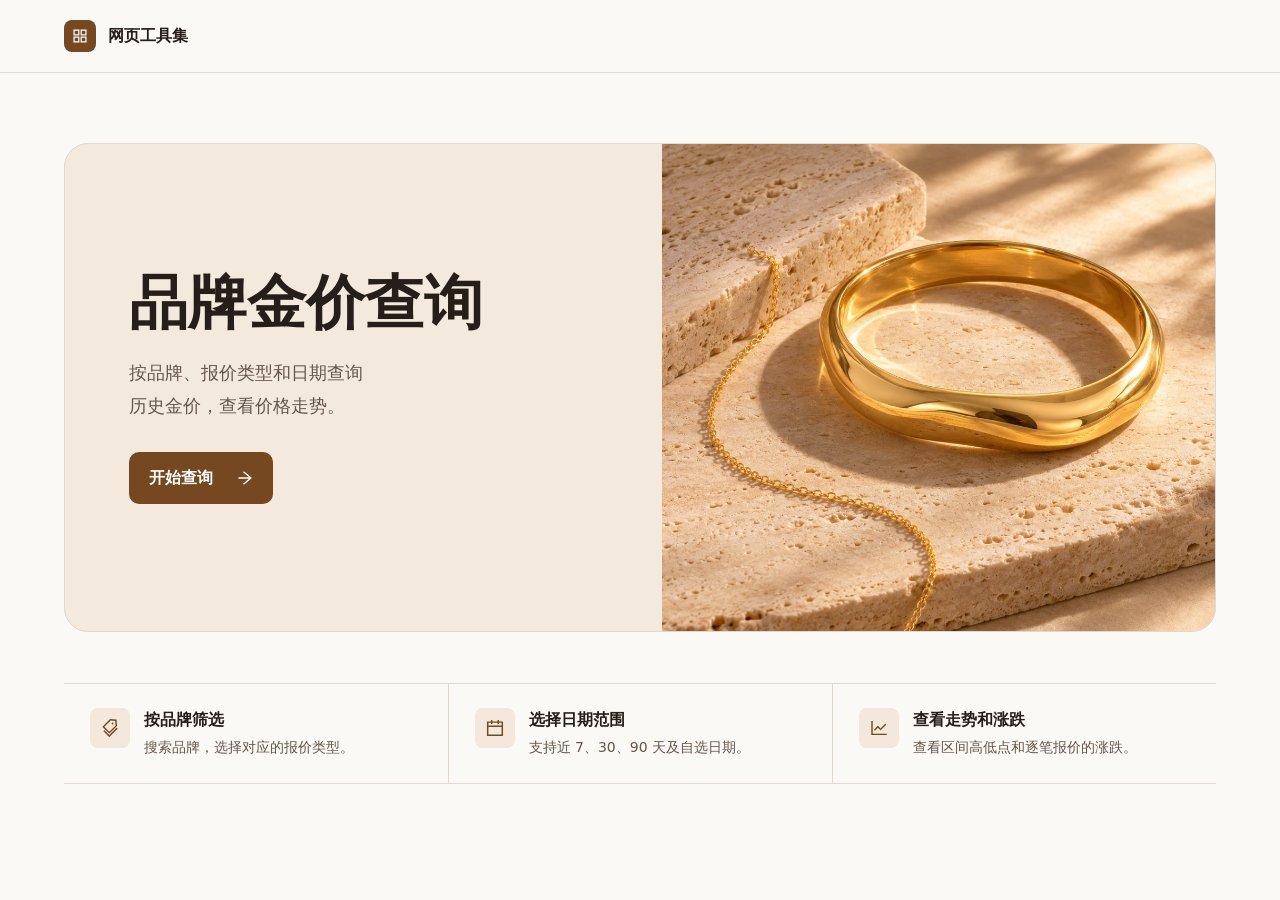
<file: index.html>
<!doctype html>
<html lang="zh-CN">
  <head>
    <meta charset="UTF-8" />
    <meta name="viewport" content="width=device-width, initial-scale=1.0" />
    <meta name="description" content="按品牌、报价类型和日期查询金价，查看历史报价与价格走势。" />
    <title>品牌金价查询 · 网页工具集</title>
    <script type="module" crossorigin src="./assets/home-BSPjzGG7.js"></script>
    <link rel="modulepreload" crossorigin href="./assets/rolldown-runtime-XKyaHtl9.js">
    <link rel="modulepreload" crossorigin href="./assets/SiteLayout-DAXIsFxA.js">
    <link rel="stylesheet" crossorigin href="./assets/SiteLayout-o-uPUxwN.css">
    <link rel="stylesheet" crossorigin href="./assets/home-CtirWRKu.css">
  </head>
  <body class="home-page">
    <div id="root"></div>
  </body>
</html>
</file>
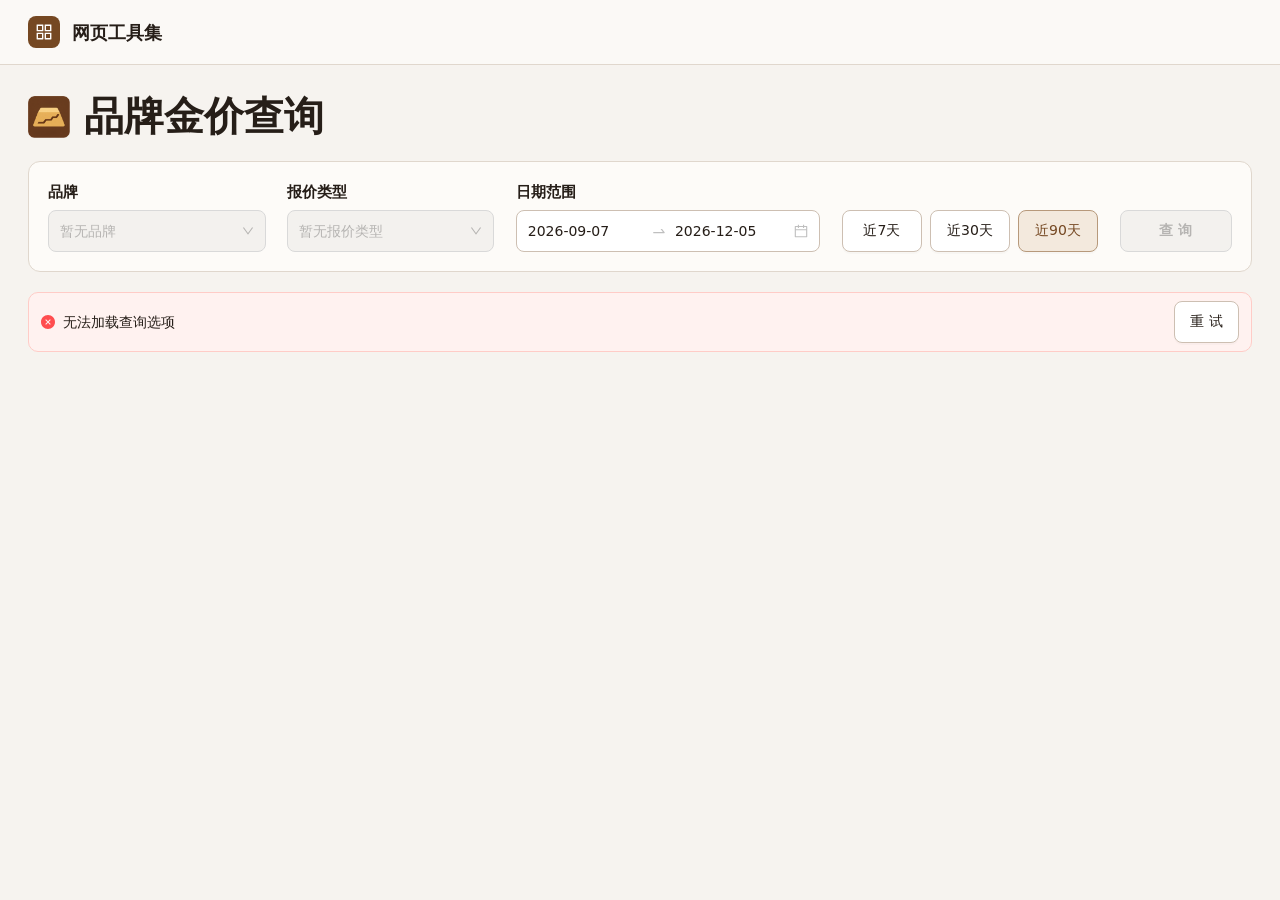
<file: gold/index.html>
<!doctype html>
<html lang="zh-CN">
  <head>
    <meta charset="UTF-8" />
    <meta name="viewport" content="width=device-width, initial-scale=1.0" />
    <title>品牌金价查询 · 网页工具集</title>
    <link rel="icon" type="image/png" sizes="32x32" href="../assets/gold-favicon-BlHxEsTl.png" />
    <script type="module" crossorigin src="../assets/gold-B4eo7dnv.js"></script>
    <link rel="modulepreload" crossorigin href="../assets/rolldown-runtime-XKyaHtl9.js">
    <link rel="modulepreload" crossorigin href="../assets/SiteLayout-DAXIsFxA.js">
    <link rel="stylesheet" crossorigin href="../assets/SiteLayout-o-uPUxwN.css">
    <link rel="stylesheet" crossorigin href="../assets/gold-CNSrm4VJ.css">
  </head>
  <body class="gold-page">
    <div id="root"></div>
  </body>
</html>
</file>
<file: assets/SiteLayout-o-uPUxwN.css>
:root{color:#18253c;background:#f4f6fa;font-family:system-ui,-apple-system,PingFang SC,Microsoft YaHei,sans-serif;line-height:1.5}*,:before,:after{box-sizing:border-box}body{margin:0}a:focus-visible{outline-offset:4px;outline:2px solid #3159a8}.shell{width:min(70rem,100% - 2rem);margin-inline:auto}.site-header{background:#fff;border-bottom:1px solid #e2e7f0}.brand{min-height:4rem;color:inherit;align-items:center;gap:.75rem;font-weight:700;text-decoration:none;display:inline-flex}.brand-icon{aspect-ratio:1;color:#fff;background:#3159a8;border-radius:.5rem;flex:none;place-items:center;width:2rem;display:grid}.main-content{padding-block:clamp(2rem,6vw,4rem) 4rem}
</file>
<file: assets/home-CtirWRKu.css>
.home-page{--home-ink:#261e18;--home-muted:#66564a;--home-accent:#754822;--home-border:#e0d7cd;min-block-size:100vh;color:var(--home-ink);background:#fbf9f6}.home-page .shell{width:min(72rem,100% - clamp(2rem,9vw,7rem))}.home-page .site-header{border-color:var(--home-border);background:0 0}.home-page .brand{min-block-size:4.5rem}.home-page .brand-icon{background:var(--home-accent)}.home-page a:focus-visible{outline-color:var(--home-accent)}.home-page .main-content{padding-block:clamp(1.25rem,5.5vw,4.5rem) 3rem}.home-hero{border:1px solid var(--home-border);background:#f3e9dd;border-radius:1.5rem;grid-template-columns:minmax(0,1.08fr) minmax(0,1fr);display:grid}.home-intro{align-self:center;padding:clamp(1.75rem,5vw,4rem)}.home-intro h1{margin:0;font-family:Songti SC,Noto Serif CJK SC,SimSun,serif;font-size:clamp(2.125rem,4.6vw,4.375rem);font-weight:800;line-height:1.12}.home-intro p{max-inline-size:22em;color:var(--home-muted);text-wrap:balance;margin:1.25rem 0 1.875rem;font-size:clamp(1rem,1.5vw,1.125rem);line-height:1.8}.home-cta{background:var(--home-accent);color:#fff;border-radius:.625rem;align-items:center;gap:1.5rem;min-block-size:3.25rem;padding-inline:1.25rem;font-weight:650;text-decoration:none;display:inline-flex}.home-cta:hover{background:#59371b}.home-visual{min-block-size:clamp(20rem,38vw,32rem);position:relative}.home-visual img{object-fit:cover;object-position:center 43%;border-radius:0 1.45rem 1.45rem 0;block-size:100%;inline-size:100%;display:block;position:absolute}.home-features{border-block:1px solid var(--home-border);grid-template-columns:repeat(3,minmax(0,1fr));margin-block-start:clamp(1.5rem,4vw,3.25rem);display:grid}.home-features section{align-items:flex-start;gap:.875rem;padding:1.5rem clamp(.875rem,2vw,1.75rem);display:flex}.home-features section+section{border-inline-start:1px solid var(--home-border)}.home-feature-icon{aspect-ratio:1;inline-size:2.5rem;color:var(--home-accent);background:#f2e8db;border-radius:.5rem;flex:none;place-items:center;font-size:1.125rem;display:grid}.home-features h2{margin:0 0 .25rem;font-size:1rem}.home-features p{color:var(--home-muted);margin:0;font-size:.875rem;line-height:1.65}@media (width<=48rem){.home-hero,.home-features{grid-template-columns:minmax(0,1fr)}.home-visual{aspect-ratio:16/9;min-block-size:0}.home-visual img{border-radius:0 0 1.45rem 1.45rem}.home-features section{padding:1rem 0}.home-features section+section{border-inline-start:0;border-block-start:1px solid var(--home-border)}}
</file>
<file: assets/gold-CNSrm4VJ.css>
.gold-page{--gold-ink:#261e18;--gold-muted:#66564a;--gold-accent:#754822;--gold-border:#e0d7cd;--gold-panel:#fdfbf8;--gold-table-head:#f2eee8;color:var(--gold-ink);background:#f6f3ef;margin:0}html:has(.gold-page){background:#f6f3ef}.gold-page .shell{width:min(94rem,100% - clamp(2rem,4.4vw,4rem))}.gold-page .site-header{border-color:var(--gold-border);background:#fbf9f6}.gold-page .brand-icon{background:var(--gold-accent)}.gold-page .brand{font-size:1.125rem}.gold-page .main-content{padding-block:clamp(1.5rem,2.5vw,1.75rem) 3rem}.gold-page :focus-visible{outline-color:var(--gold-accent)}.gold-title{align-items:center;gap:.35em;margin:0 0 1.25rem;font-size:clamp(1.875rem,3.1vw,2.75rem);font-weight:760;line-height:1.2;display:flex}.gold-title img{flex:none;block-size:1.05em;inline-size:1.05em}.gold-filters,.gold-panel{border:1px solid var(--gold-border);background:var(--gold-panel);border-radius:.75rem;margin:0 0 1.25rem;padding:clamp(.875rem,1.5vw,1.4rem)}.gold-source-alert{margin-bottom:1.25rem}.gold-query-status{border:1px solid var(--gold-border);background:var(--gold-panel);border-radius:.75rem;align-items:center;gap:.65rem;margin-bottom:1.25rem;padding:.75rem 1rem;font-size:.875rem;display:flex}.gold-query-status-initial{justify-content:center;min-height:8rem}.gold-query-spinner{flex:0 0 1rem;place-items:center;display:grid}.gold-query-context{color:var(--gold-muted)}@media (prefers-reduced-motion:reduce){.gold-query-spinner{visibility:hidden}}.gold-filters{grid-template-columns:minmax(8rem,1fr) minmax(9rem,.95fr) minmax(18rem,1.4fr) auto auto;align-items:end;gap:.875rem clamp(.625rem,1.7vw,1.5rem);display:grid}.gold-field{border:0;gap:.4rem;min-width:0;margin:0;padding:0;display:grid}.gold-field label,.gold-dates legend{color:var(--gold-ink);font-size:.9375rem;font-weight:650}.gold-dates legend{margin-block-end:.4rem;padding:0}.gold-date-label{clip-path:inset(50%);white-space:nowrap;block-size:1px;inline-size:1px;position:absolute;overflow:hidden}.gold-presets{flex-wrap:wrap;gap:.5rem;display:flex}.gold-presets button[aria-pressed=true]{color:var(--gold-accent);background:#f3e9dd;border-color:#b7997b}.gold-presets button{min-width:5rem}.gold-query{min-width:7rem;box-shadow:none;font-weight:650}.gold-overview{grid-template-columns:minmax(16rem,1fr) minmax(0,2.65fr);gap:clamp(1rem,2.6vw,2.25rem);display:grid}.gold-summary{border-inline-end:1px solid var(--gold-border);padding:.25rem clamp(.875rem,2.4vw,2rem) 0 .15rem}.gold-summary h2{color:var(--gold-muted);margin:0;font-size:1rem;font-weight:550}.gold-price{color:var(--gold-accent);font-variant-numeric:tabular-nums;letter-spacing:-.035em;margin:.35rem 0 .9rem;font-size:clamp(2.2rem,3.3vw,3.3rem);font-weight:740;line-height:1.2}.gold-price span{color:var(--gold-ink);letter-spacing:0;white-space:nowrap;font-size:.9375rem;font-weight:450}.gold-summary dl{margin:0;font-size:.9375rem}.gold-summary dl div{grid-template-columns:5.5rem minmax(0,1fr);gap:.5rem;padding-block:.75rem;display:grid}.gold-summary dl div+div{border-top:1px solid var(--gold-border)}.gold-summary dt,.gold-chart-header span,.gold-count{color:var(--gold-muted)}.gold-summary dd{font-variant-numeric:tabular-nums;margin:0}.gold-extremes{border-block-start:1px solid var(--gold-border);flex-wrap:wrap;gap:.5rem;margin:0;padding:.75rem 0 0;list-style:none;display:flex}.gold-extremes li{background:var(--gold-table-head);border-radius:.375rem;gap:.1rem;padding:.35rem .5rem;display:grid}.gold-extreme-label,.gold-extreme-date{color:var(--gold-muted);font-size:.75rem}.gold-extreme-date{font-variant-numeric:tabular-nums}.gold-extreme-value{font-variant-numeric:tabular-nums;white-space:nowrap;align-items:center;gap:.35rem;font-size:.875rem;font-weight:650;display:flex}.gold-chart{min-width:0}.gold-price-tooltip time{font-variant-numeric:tabular-nums;margin-block-end:.2rem;display:block}.gold-price-tooltip time,.gold-price-tooltip span{color:#eadbd0;font-size:.75rem}.gold-price-tooltip strong{font-variant-numeric:tabular-nums;font-size:1.125rem;font-weight:700}.gold-chart-header{justify-content:space-between;align-items:baseline;gap:.75rem;padding-inline:.125rem;display:flex}.gold-chart-header h2,.gold-history h2{margin:0 0 .55rem;font-size:clamp(1.2rem,2vw,1.55rem);line-height:1.35}.gold-chart-header span{font-size:.875rem}.gold-chart-canvas,.gold-chart-placeholder{width:100%;height:clamp(14rem,18.3vw,18rem)}.gold-chart-placeholder{color:var(--gold-muted);place-items:center;display:grid}.gold-table-frame{border:1px solid #e9e1d9;border-radius:.375rem;max-height:75svh;overflow:auto}.gold-table-frame:focus-visible{outline:2px solid var(--gold-accent);outline-offset:2px}.gold-table{border-collapse:separate;border-spacing:0;table-layout:fixed;width:100%;color:var(--gold-ink);font-variant-numeric:tabular-nums;font-size:.9375rem}.gold-table thead th{background:var(--gold-table-head);z-index:1;position:sticky;top:0}.gold-table :is(th,td){overflow-wrap:anywhere;text-align:start;border-block-end:1px solid #e9e1d9;padding:.625rem clamp(.5rem,1.2vw,1rem)}.gold-table :is(th,td):nth-child(2){text-align:end;padding-inline-end:clamp(.5rem,5.5vw,5rem)}.gold-table tbody th{font-weight:450}.gold-table tr:hover td,.gold-table tbody tr:hover th{background:#faf3ea}.gold-table tbody tr:last-child>*{border-block-end:0}.gold-up{color:#a22532}.gold-down{color:#206840}.gold-unchanged{color:#6b6159}.gold-table .gold-empty{color:var(--gold-muted);text-align:center;padding-block:2rem}.gold-table-footer{flex-wrap:wrap;align-items:center;gap:.5rem 1rem;margin-top:.85rem;display:flex}.gold-table-footer .ant-pagination{flex-wrap:wrap;margin-inline-start:auto}@media (prefers-reduced-motion:no-preference){.gold-summary{animation:.18s ease-out gold-reveal}@keyframes gold-reveal{0%{opacity:.55}to{opacity:1}}}@media (width<=1150px){.gold-filters{grid-template-columns:minmax(8rem,1fr) minmax(9rem,1fr) minmax(18rem,1.4fr)}.gold-presets{grid-column:1/span 2}.gold-query{justify-self:end}}@media (width<=690px){.gold-page .shell{width:calc(100% - 1.5rem)}.gold-filters{grid-template-columns:repeat(2,minmax(0,1fr))}.gold-dates,.gold-presets,.gold-query{grid-column:1/-1}.gold-query{width:100%}.gold-overview{grid-template-columns:minmax(0,1fr)}.gold-summary{border-inline-end:0;border-block-end:1px solid var(--gold-border);padding:0 0 .5rem}.gold-summary dl div{padding-block:.5rem}.gold-table{font-size:.8125rem}.gold-table :is(th,td):nth-child(2){padding-inline-end:.5rem}.gold-table td:last-child{line-height:1.35}}@media (width<=600px){.gold-date-popup .ant-picker-panels{flex-direction:column;max-block-size:45svh;overflow-y:auto}}@media (hover:none){.gold-dates .ant-picker .ant-picker-clear{opacity:1;pointer-events:auto}.gold-dates .ant-picker .ant-picker-suffix:not(:last-child){opacity:0}}
</file>
